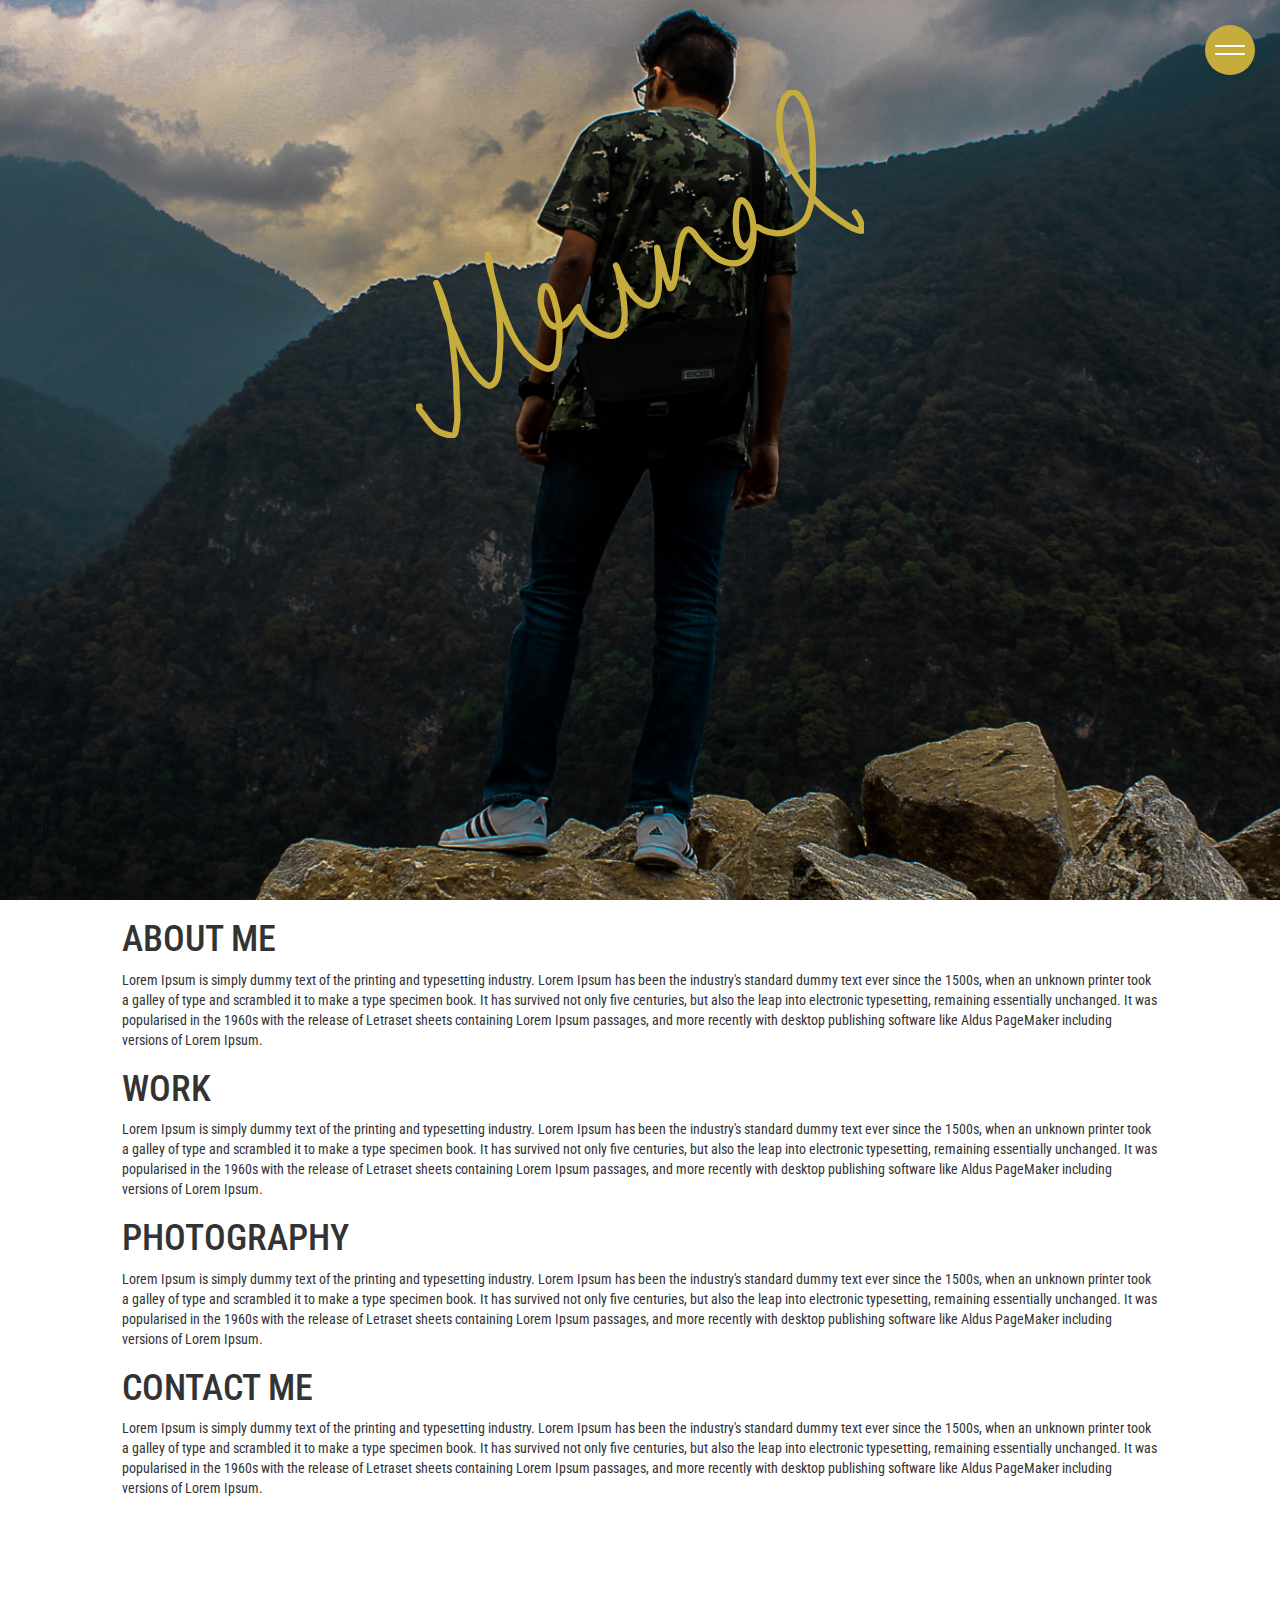
<file: index.html>
<!DOCTYPE html>
<html>
<head>
	<title>Mrinal</title>
	<meta charset="UTF-8">
	<meta http-equiv="X-UA-Compatible" content="IE=edge">
	<meta name="viewport" content="width=device-width, initial-scale=1">
	<meta name="description" content="">
	<meta name="keywords" content="">
	<meta name="author" content="Mrinal Dharmik.">
	<meta name="robots" content="index, follow">
	<meta property="og:title" content="" />
	<meta property="og:type" content="website" />
	<meta property="og:url" content="" />
	<meta property="og:image" content="" />
	<meta property="og:description" content="" />
	<meta property="og:site_name" content="Alumination"/>

	<!-- bootstrap and local stylesheets -->
	<link rel="icon" type="image/png" href="" />
	<link rel="stylesheet" type="text/css" href="https://maxcdn.bootstrapcdn.com/bootstrap/3.3.7/css/bootstrap.min.css">
	<link href="https://fonts.googleapis.com/css?family=Roboto+Condensed" rel="stylesheet">
	<link href="https://fonts.googleapis.com/css?family=Montserrat" rel="stylesheet">
	<link rel="stylesheet" type="text/css" href="style.css">
</head>
<body>
	<div class="loader">
	</div>
	<div id="navbar">
		<div id="button">
			<div class="dash"></div>
			<div class="dash"></div>
		</div>
		<div id="navigation">
			<div class="blur"></div>
			<div class="main container">
				<div id="menu" class="col-md-offset-3 col-md-6">
					<div class="m1"><a href="#homepage">HOME</a></div>
					<div class="m2"><a href="#about_me">ABOUT ME</a></div>
					<div class="m3"><a href="#work">WORK</a></div>
					<div class="m4"><a href="#photography">PHOTOGRAPHY</a></div>
					<div class="m5"><a href="#contact_me">CONTACT ME</a></div>
				</div>
				<div id="pr" class="col-md-offset-3 col-md-6">
					<div><a target="_blank" href="https://www.facebook.com/mrinal.dharmik"><img src="./img/pr/facebook.svg"/></a></div>
					<div><a target="_blank" href="https://www.linkedin.com/in/mrinal-dharmik-393449a2/"><img src="./img/pr/linkedin.svg"/></a></div>
					<div><a target="_blank" href="https://www.instagram.com/mrinaldo7/"><img src="./img/pr/insta.svg"/></a></div>
					<div><a target="_blank" href="https://github.com/Mrinaldo"><img src="./img/pr/github.svg"/></a></div>
				</div>
			</div>
		</div>
	</div>
	<div id="homepage">
		<img src="./img/home.jpg"/>
		<svg class="sign" xmlns="http://www.w3.org/2000/svg" viewBox="0 0 213.14 165.62">
  			<title>my_sign</title>
  			<path d="M1.73,150.56l-.73.18c.31,1.27,2,2.9,2.8,4C5.45,156.91,7,159.35,9,161.2s3.67,2.29,6.27,2.88c1.78.4,1.73,1.1,3-.27.69-.76.78-3.13,1-4.1,1.17-5.18-.1-10,0-15.25.09-7.87-.93-15.45-1.82-23.26-1.1-9.58-3.36-20.73-7.84-29.41,2,4.8,2.91,9.94,4.64,14.86,2.36,6.7,5.28,12.92,8.27,19.35a41.91,41.91,0,0,0,8.48,12.19c1.6,1.62,3.57,3.6,5.78,1.75,2.92-2.45,2.57-8.8,2.93-12.22a113,113,0,0,0-.2-22c-.57-6.36-2.09-12.12-3.64-18.27-.73-2.91-.34-6.29-1.66-9C34,81.86,35,85,36,88.21c1.42,4.7,2.48,9.48,4.15,14.11,3.23,9,7.07,19.62,14.64,25.91,2.47,2.06,8.13,6.61,11,3,1.9-2.35,2-7.53,2.29-10.37a47.3,47.3,0,0,0-.21-11.09,45.58,45.58,0,0,0-2.1-10c-.64-1.84-1.35-5.25-3.35-6.18-2.27-1.06-2.35,1.11-2.74,3a14.46,14.46,0,0,0,.62,8.58c1.44,4.19,3.59,8.8,8.81,7.24,4.33-1.3,5.17-6.22,8.15-9.09A16.46,16.46,0,0,0,84,113.39c3.16,2.19,8.69,5.56,12.38,2.18,4.39-4,2.67-13.52,2-18.31-.37-2.85-1.12-5.54-1.72-8.34-.39-1.8-.4-3.89-1.56-5.39a48,48,0,0,0,8,14.08c1.86,2.23,6.62,6.52,9.63,4.23,3.2-2.44,2.9-10.13,2.9-13.48,0-4.46-.66-8.93-.93-13.37.74,3.68,2.48,7.06,3.2,10.75.6,3.06,2.05,5.56,2.84,8.53,2.93.84,3.62-15.88,4-17.4.52-2.32,1.83-10.2,4.76-10.51,2.1-.23,4.27,4.14,5.41,5.35,2,2.08,3.82,4.4,5.86,6.38,3.2,3.08,9.31,5.58,13.6,3.79,5.4-2.24,6.23-8.82,6.21-13.85,0-4.82-.32-10.56-3.74-14.4-4.26-4.76-4.59,6.21-4.67,8.14-.14,3.33.05,11.35,4.18,12.92a8.34,8.34,0,0,0,3.77-4.85c.38-1.16.07-2.88.85-3.82,1.43-1.7,2.56-.21,4.09.54a19.81,19.81,0,0,0,5.62,1.54c4.66.65,10.81-2.32,13.88-5.76,2.25-2.53,2.84-5.93,3.51-9.14,1.24-6,.78-12.18.8-18.26,0-6.39,0-12.75-1.29-19-.86-4.24-2.19-10.11-5.41-13.29-5.74-5.67-8.77,5.15-9.15,9-1.4,13.93,5.18,27,13.84,37.44A68.61,68.61,0,0,0,201.1,61.58c2.74,1.89,7.35,5.65,11,5.37.4-3.58-1.26-5.75-3.24-8.72" />
		</svg>
	</div>
	<div id="content">
		<div class="container col-md-10 col-md-offset-1">
			<div id="about_me">
				<h1>ABOUT ME</h1>
				<p>
					Lorem Ipsum is simply dummy text of the printing and typesetting industry. Lorem Ipsum has been the industry's standard dummy text ever since the 1500s, when an unknown printer took a galley of type and scrambled it to make a type specimen book. It has survived not only five centuries, but also the leap into electronic typesetting, remaining essentially unchanged. It was popularised in the 1960s with the release of Letraset sheets containing Lorem Ipsum passages, and more recently with desktop publishing software like Aldus PageMaker including versions of Lorem Ipsum.
				</p>
			</div>
			<div id="work">
				<h1>WORK</h1>
				<p>
					Lorem Ipsum is simply dummy text of the printing and typesetting industry. Lorem Ipsum has been the industry's standard dummy text ever since the 1500s, when an unknown printer took a galley of type and scrambled it to make a type specimen book. It has survived not only five centuries, but also the leap into electronic typesetting, remaining essentially unchanged. It was popularised in the 1960s with the release of Letraset sheets containing Lorem Ipsum passages, and more recently with desktop publishing software like Aldus PageMaker including versions of Lorem Ipsum.
				</p>
				<div class="image">		
				</div>
				<div class="image">
				</div>
				<div class="image">
				</div>
			</div>
			<div id="photography">
				<h1>PHOTOGRAPHY</h1>
				<p>
					Lorem Ipsum is simply dummy text of the printing and typesetting industry. Lorem Ipsum has been the industry's standard dummy text ever since the 1500s, when an unknown printer took a galley of type and scrambled it to make a type specimen book. It has survived not only five centuries, but also the leap into electronic typesetting, remaining essentially unchanged. It was popularised in the 1960s with the release of Letraset sheets containing Lorem Ipsum passages, and more recently with desktop publishing software like Aldus PageMaker including versions of Lorem Ipsum.
				</p>
				<div class="image">		
				</div>
				<div class="image">
				</div>
				<div class="image">
				</div>
				<div class="image">		
				</div>
				<div class="image">
				</div>
				<div class="image">
				</div>
			</div>
			<div id="contact_me">
				<h1>CONTACT ME</h1>
				<p>
					Lorem Ipsum is simply dummy text of the printing and typesetting industry. Lorem Ipsum has been the industry's standard dummy text ever since the 1500s, when an unknown printer took a galley of type and scrambled it to make a type specimen book. It has survived not only five centuries, but also the leap into electronic typesetting, remaining essentially unchanged. It was popularised in the 1960s with the release of Letraset sheets containing Lorem Ipsum passages, and more recently with desktop publishing software like Aldus PageMaker including versions of Lorem Ipsum.
				</p>
			</div>
		</div>
	</div>



	<!-- basic scripts -->
	<script src="https://ajax.googleapis.com/ajax/libs/jquery/3.2.1/jquery.min.js"></script>
	<script src="https://maxcdn.bootstrapcdn.com/bootstrap/3.3.7/js/bootstrap.min.js"></script>
	<script type="text/javascript" src="./main.js"></script>
</body>
</html>
</file>
<file: style.css>
@keyframes dash{0%{stroke-dashoffset:900}75%{stroke-dashoffset:0}100%{stroke-dashoffset:0}}@keyframes typing{0%{width:0}100%{width:100%}}.loader{position:fixed;z-index:10;width:100%;height:100%;top:0;left:0;background-color:#FFFBF3}body{font-family:'Roboto Condensed', sans-serif;overflow-x:hidden}#navbar #button{position:fixed;z-index:2;right:25px;top:25px;width:50px;height:50px;border-radius:25px;background-color:#C6AC3C;transition:all 50ms linear}#navbar #button:hover{background-color:#BC9D1B}#navbar #button .dash{position:absolute;width:30px;height:2px;border-radius:1px;background-color:white;left:0;right:0;margin:auto}#navbar #button .dash:first-child{top:20px;transition:transform .1s linear}#navbar #button .dash:last-child{bottom:20px;transition:transform .15s linear}#navbar .button_on{transform:rotate(-90deg)}#navbar .button_on .dash:first-child{transform:translateY(4px) rotate(-45deg)}#navbar .button_on .dash:last-child{transform:translateY(-4px) rotate(-135deg)}#navbar #navigation{position:fixed;z-index:1;width:100%;height:100%;background-color:rgba(255,251,243,0.9);left:100%;transition:left 0.15s linear}#navbar #navigation .blur{position:absolute;top:0;left:0%;width:0%;height:100%;opacity:0;background-color:#C6AC3C}#navbar #navigation .main{position:absolute;top:0;left:0%;width:100%;height:100%;padding-top:0%}#navbar #navigation .main #pr{text-align:center;margin-top:5%}#navbar #navigation .main #pr div{display:inline;margin:3%}#navbar #navigation .main #pr img{width:25px;height:auto}#navbar #navigation .main #menu{font-family:'Roboto Condensed', sans-serif;text-align:center;margin-top:10%}#navbar #navigation .main #menu div{font-size:26px;margin-bottom:5%}#navbar #navigation .main #menu div a{text-decoration:none;color:#C6AC3C}#navbar #navigation .main #menu div a:hover{color:#BC9D1B}#navbar .nav_toggle{left:0 !important}#navbar .nav_toggle .blur{opacity:0.2 !important;transition:opacity .15s linear .1s}#homepage{position:absolute;display:inline-block;height:100%;width:100%;overflow:hidden}#homepage img{position:absolute;height:100%;width:auto;left:0;right:0;margin:auto;transform:scale(1.3, 1.3)}#homepage .sign{position:absolute;width:35%;left:0;right:0;margin:auto;top:10%}#homepage .sign path{stroke:#C6AC3C;stroke-linecap:round;stroke-linejoin:round;stroke-width:2px;fill:none;stroke-dashArray:900;animation:dash 2.5s linear .5s infinite;stroke-linejoin:round;stroke-width:3px;fill:none}#homepage .job{position:absolute;bottom:20%;left:35%;right:35%;margin:auto}#homepage .job span{position:relative;display:block;color:#C6AC3C;font-size:30px;white-space:nowrap;overflow:hidden;animation:typing 3.5s steps(40, end)}#content{position:absolute;top:100%;min-height:100%}@media only screen and (max-width: 800px){#navbar #button{transform:scale(0.9, 0.9);top:15px;right:15px}#navbar #navigation .main{left:0;width:100%}#navbar #navigation .blur{width:0%}#navbar #navigation .main{padding-top:15%}#homepage img{width:100%;height:auto;left:0;right:0;top:0;bottom:0;margin:auto;transform:scale(3, 3)}#homepage .sign{position:absolute;width:80%;left:0;right:0;margin:auto;top:20%}}
/*# sourceMappingURL=style.css.map */
</file>
